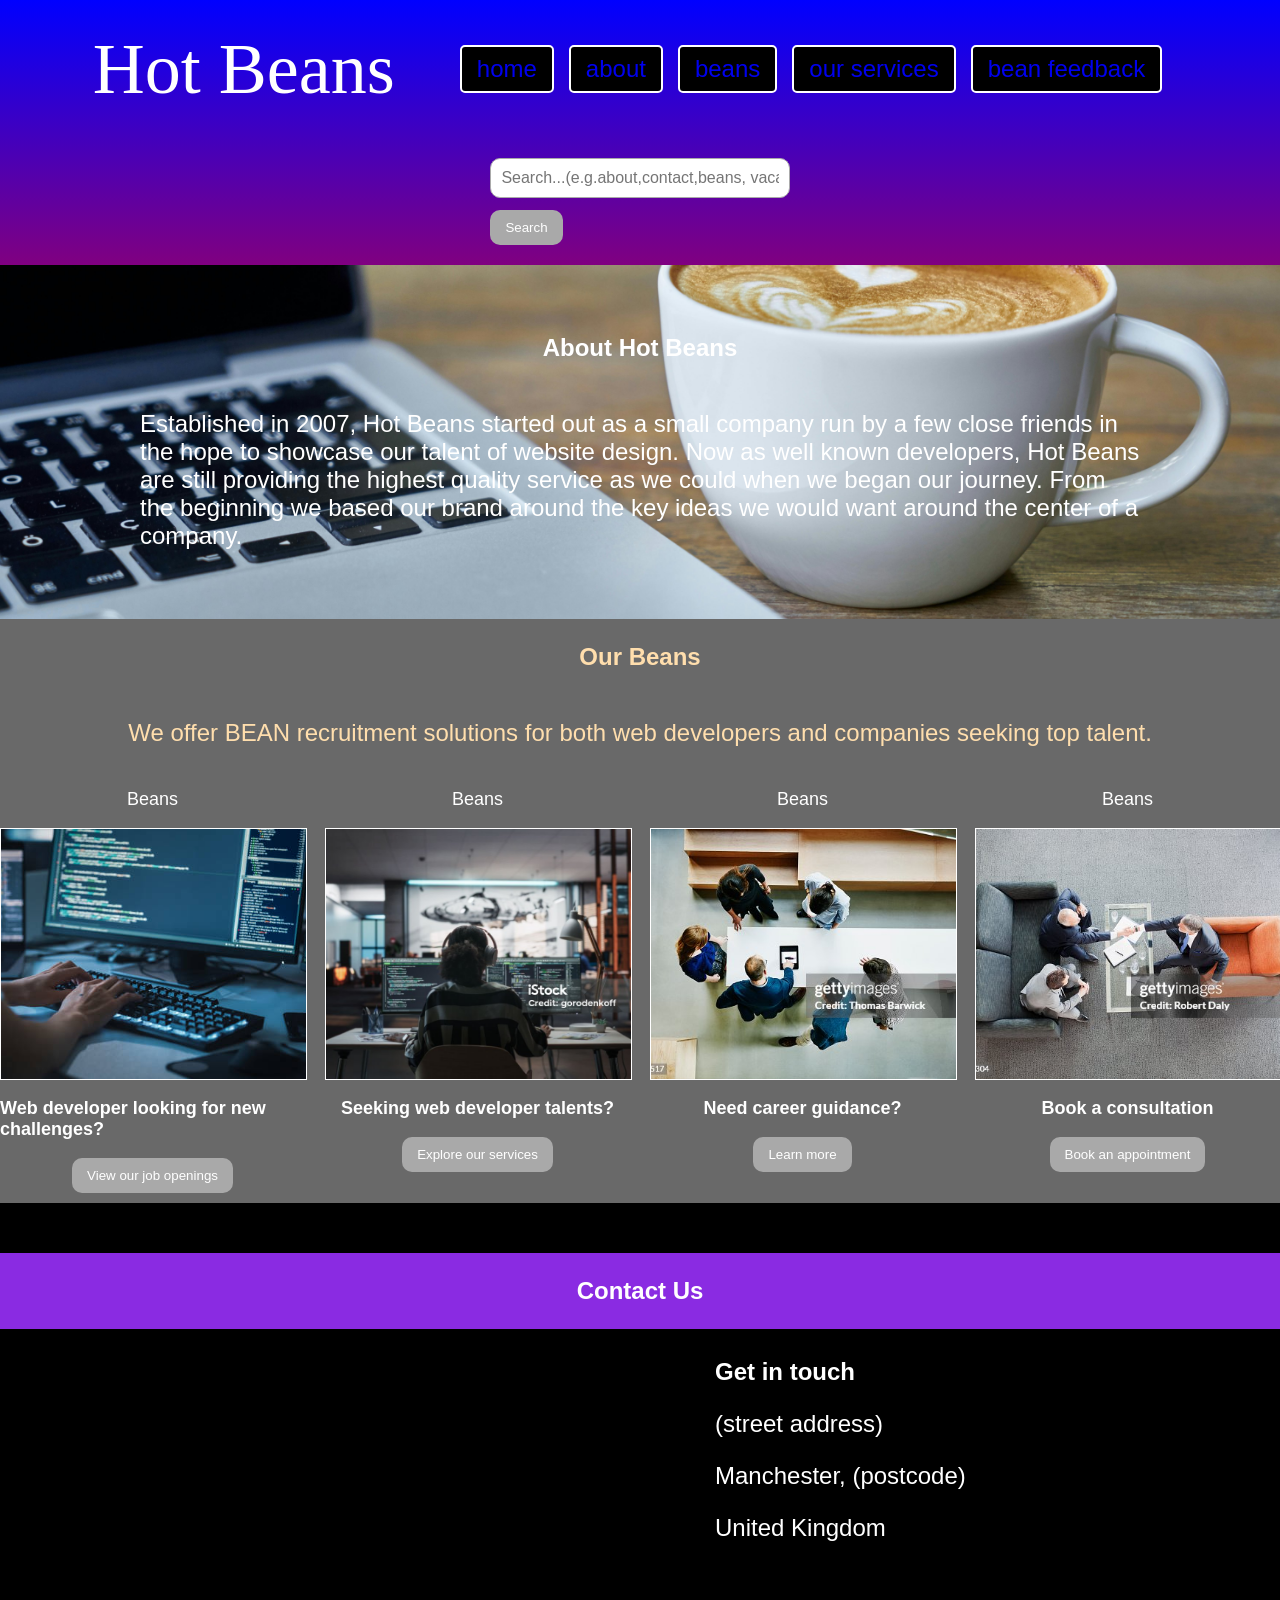
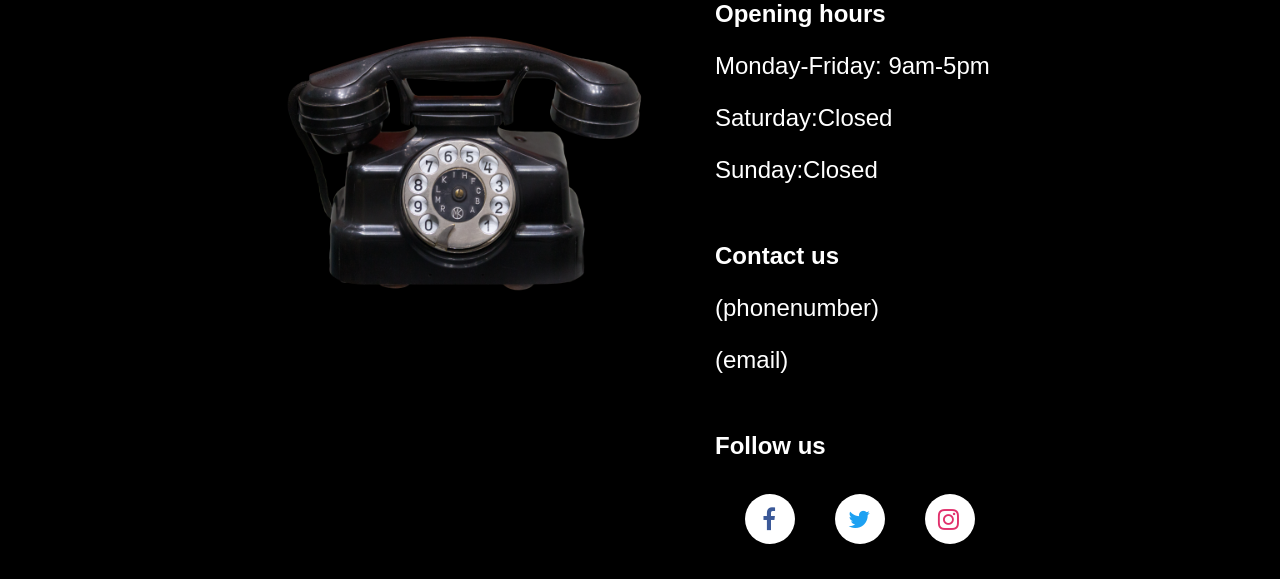
<file: index.html>
﻿<!DOCTYPE html>

<html lang="en" xmlns="http://www.w3.org/1999/xhtml">
<head>
    <meta charset="utf-8" />
    <title>Hot Beans Homepage</title>
    <link rel="stylesheet" href="StyleSheet1.css" />
    <meta name="viewport" content="width=device-width, initial-scale=1.0" />
    <script src="Script1.js"></script>
    <link rel="stylesheet" href="https://cdnjs.cloudflare.com/ajax/libs/font-awesome/4.7.0/css/font-awesome.min.css" />
</head>
<body>
    <div class="logo-box">
        <div class="top-section">
            <div class="logo"><a>Hot Beans</a></div>

            <div class="navigation-bar">
                <div class="navigation">
                    <ul class="navtext"><li><a href="index.html">home</a></li></ul>
                    <ul class="navtext"><li><a href="HTMLPage2.html">about</a></li></ul>
                    <ul class="navtext"><li><a href="HTMLPage3.html">beans</a></li></ul>
                    <ul class="navtext"><li><a href="HTMLPage4.html">our services</a></li></ul>
                    <ul class="navtext"><li><a href="HTMLPage5.html">bean feedback</a></li></ul>
                </div>
            </div>
        </div>

        <div class="search-container">
            <form onsubmit="return handleSearch(event)">
                <input type="text" id="searchinput" placeholder="Search...(e.g.about,contact,beans, vacancies)" required>
                <button type="submit">Search</button>
            </form>
        </div>
    </div>
    <div class="intro-box">

        <div class="intro">
            <div><p><b>About Hot Beans</b></p></div>
            <div>
                <p>Established in 2007, Hot Beans started out as a small company run by a few close friends in the hope to showcase our talent of website design. Now as well known developers, Hot Beans are still providing the highest quality service as we could when we began our journey. From the beginning we based our brand around the key ideas we would want around the center of a company.</p>
            </div>
        </div>
    </div>

    <div class="page-content-intro">
        <div><p><b>Our Beans</b></div>
        <div><p>We offer BEAN recruitment solutions for both web developers and companies seeking top talent.</p></div>
    </div>

    <div class="page-content">
        <div class="content-box">
            <p>Beans</p>
            <div class="content-image"><img src="webdev.jpg" class="responsive-img" alt="beans" width="400" height="300" /></div>
            <p><b>Web developer looking for new challenges?</b></p>
            <button type="button" onclick="GoToVacancies()">View our job openings</button>
        </div>
        <div class="content-box">
            <p>Beans</p>
            <div class="content-image"><img src="webdevtalent.jpg" class="responsive-img" alt="beans" width="400" height="300" /></div>
            <p><b>Seeking web developer talents?</b></p>
            <button type="button" onclick="GoToServices()">Explore our services</button>
        </div>
        <div class="content-box">
            <p>Beans</p>
            <div class="content-image"><img src="careerguide.jpg" class="responsive-img" alt="beans" width="400" height="300" /></div>
            <p><b>Need career guidance?</b></p>
            <button type="button" onclick="GoToFeedback()">Learn more</button>
        </div>
        <div class="content-box">
            <p>Beans</p>
            <div class="content-image"><img src="bookapp.jpg" class="responsive-img" alt="beans" width="400" height="300" /></div>
            <p><b>Book a consultation</b></p>
            <button type="button" onclick="openForm()">Book an appointment</button>
        </div>
    </div>

    <div class="form-popup" id="ApplyForm">
        <form id="Applyform" onsubmit="return submitApplication()" action="/action_page.php" class="form-container">
            <h1>Appointment</h1>

            <fieldset>
                <legend>Personal Information</legend>
                <div class="form-group">
                    <label for="full-name">Full Name</label>
                    <input type="text" id="full-name" name="full_name" required>
                </div>
                <div class="form-group">
                    <label for="email">Email Address</label>
                    <input type="email" id="email" name="email" required>
                </div>
                <div class="form-group">
                    <label for="phone">Phone</label>
                    <input type="tel" id="phone" name="phone" required>
                </div>
            </fieldset>

            <fieldset>
                <legend>Book</legend>
                <div class="form-group">
                    <label for="cover-letter">What is the purpose of this appointment?</label>
                    <textarea id="cover-letter" name="cover_letter"></textarea>
                </div>
                <div class="form-group">
                    <label for="resume-upload">Choose Date/Time</label>
                    <div class="file-upload-group">
                    <input type="datetime-local" id="dateTimePicker" name="datetime" required />
                    </div>
                </div>
            </fieldset>

            <div class="form-buttons">
                <button type="submit" class="submit-btn">Submit Application</button>
                <button type="button" onclick="closeForm()">Close Form</button>
            </div>
        </form>
    </div>

    <div class="contact-intro"><p><b>Contact Us</b></p></div>

    <div class="contact-content">
        <div class="contact-box">
            <div class="contact-image"><img src="vintage-phone.png" alt="phone" width="400" height="300" /></div>
            <div class="contact-text-box">
                <div class="contact-text">
                    <p><b>Get in touch</b></p>
                    <p>(street address)</p>
                    <p>Manchester, (postcode)</p>
                    <p>United Kingdom</p>
                </div>
                <div class="contact-text">
                    <p><b>Opening hours</b></p>
                    <p>Monday-Friday: 9am-5pm</p>
                    <p>Saturday:Closed</p>
                    <p>Sunday:Closed</p>
                </div>
                <div class="contact-text">
                    <p><b>Contact us</b></p>
                    <p>(phonenumber)</p>
                    <p>(email)</p>
                </div>
                <div class="contact-text">
                    <p><b>Follow us</b></p>
                    <div class="social-media-icons">
                        <a href="#" class="icon facebook"><i class="fa fa-facebook"></i></a>
                        <a href="#" class="icon twitter"><i class="fa fa-twitter"></i></a>
                        <a href="#" class="icon instagram"><i class="fa fa-instagram"></i></a>
                    </div>
                </div>
            </div>
        </div>
    </div>
</body>
</html>
</file>
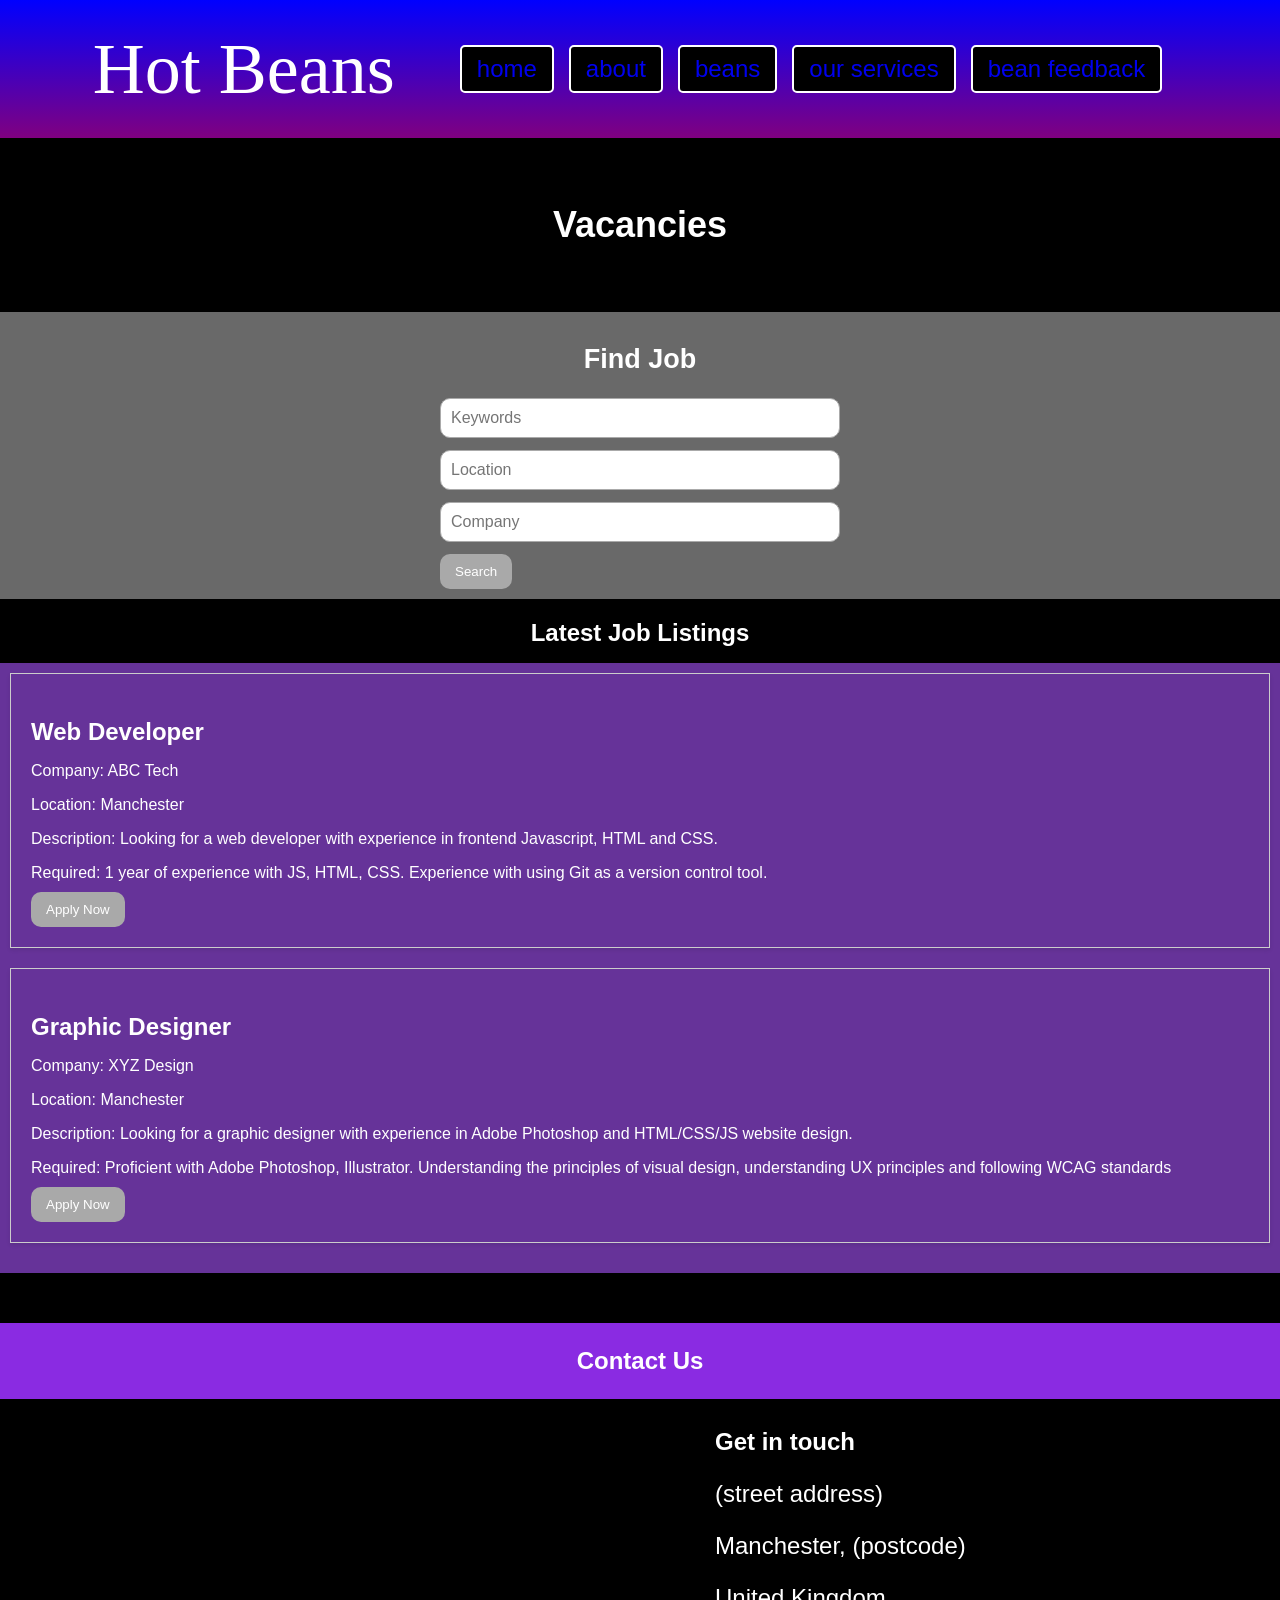
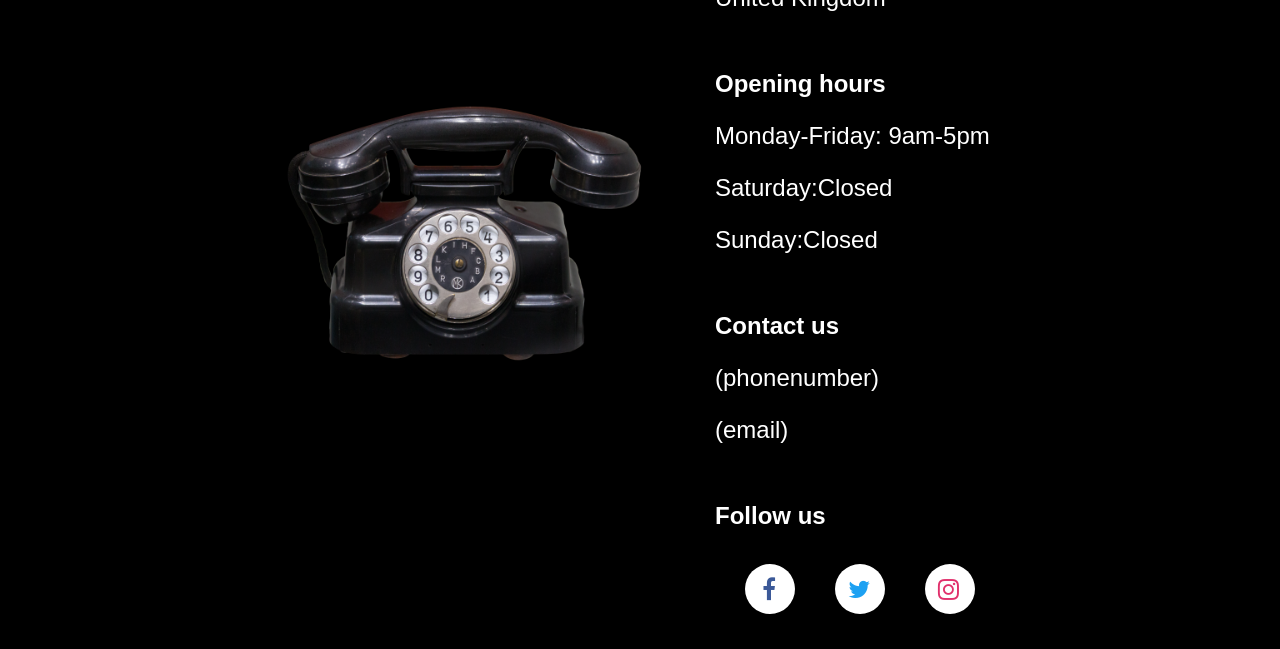
<file: HotBeansVacancies.html>
﻿<!DOCTYPE html>

<html lang="en" xmlns="http://www.w3.org/1999/xhtml">
<head>
    <meta charset="utf-8" />
    <title>Hot Beans Vacancies</title>
    <link rel="stylesheet" href="StyleSheet1.css" />
    <meta name="viewport" content="width=device-width, initial-scale=1.0" />
    <script src="Vacancies.js"></script>
    <link rel="stylesheet" href="https://cdnjs.cloudflare.com/ajax/libs/font-awesome/4.7.0/css/font-awesome.min.css" />
</head>
<body>
    <div class="logo-box">
        <div class="top-section">
            <div class="logo"><a>Hot Beans</a></div>

            <div class="navigation-bar">
                <div class="navigation">
                    <ul class="navtext"><li><a href="index.html">home</a></li></ul>
                    <ul class="navtext"><li><a href="HTMLPage2.html">about</a></li></ul>
                    <ul class="navtext"><li><a href="HTMLPage3.html">beans</a></li></ul>
                    <ul class="navtext"><li><a href="HTMLPage4.html">our services</a></li></ul>
                    <ul class="navtext"><li><a href="HTMLPage5.html">bean feedback</a></li></ul>
                </div>
            </div>
        </div>
    </div>

    <div class="about-section">
        <div class="about-intro"><p><b>Vacancies</b></p></div>
    </div>

    <div class="job-search">
        <section class="search">
            <h2>Find Job</h2>
            <form action="#" method="get">
                <input type="text" name="keywords"
                       placeholder="Keywords" required>
                <input type="text" name="location"
                       placeholder="Location" required>
                <input type="text" name="company"
                       placeholder="Company">
                <button type="submit">
                    Search
                </button>
            </form>
        </section>
    </div>

    <section class="job-listings">
        <h2>Latest Job Listings</h2>
        <ul class="job-results">
            <li class="job-results">
                <h3>Web Developer</h3>
                <p>Company: ABC Tech</p>
                <p>Location: Manchester</p>
                <p>Description: Looking for a web developer with experience in frontend Javascript, HTML and CSS.</p>
                <p>Required: 1 year of experience with JS, HTML, CSS. Experience with using Git as a version control tool.</p>
                <button type="button" onclick="openForm()">Apply Now</button>
            </li>
            <li>
                <h3>Graphic Designer</h3>
                <p>Company: XYZ Design</p>
                <p>Location: Manchester </p>
                <p>Description: Looking for a graphic designer with experience in Adobe Photoshop and HTML/CSS/JS website design.</p>
                <p>Required: Proficient with Adobe Photoshop, Illustrator. Understanding the principles of visual design, understanding UX principles and following WCAG standards</p>
                <button type="button" onclick="openForm()">Apply Now</button>
            </li>
        </ul>
    </section>

    <div class="form-popup" id="ApplyForm">
        <form id="Applyform" onsubmit="return submitApplication()" action="/action_page.php" class="form-container">
            <h1>Apply</h1>

            <fieldset>
                <legend>Personal Information</legend>
                <div class="form-group">
                    <label for="full-name">Full Name</label>
                    <input type="text" id="full-name" name="full_name" required>
                </div>
                <div class="form-group">
                    <label for="email">Email Address</label>
                    <input type="email" id="email" name="email" required>
                </div>
                <div class="form-group">
                    <label for="phone">Phone</label>
                    <input type="tel" id="phone" name="phone" required>
                </div>
            </fieldset>

            <fieldset>
                <legend>Application</legend>
                <div class="form-group">
                    <label for="cover-letter">Cover Letter</label>
                    <textarea id="cover-letter" name="cover_letter" placeholder="Why are you a great fit for this role?"></textarea>
                </div>
                <div class="form-group">
                    <label for="resume-upload">Upload Resume/CV</label>
                    <div class="file-upload-group">
                        <!--file input hidden-->
                        <input type="file" id="resume-upload" name="resume" accept=".pdf,.doc,.docx" required>
                        <!--label act as button-->
                        <label for="resume-upload" class="file-upload-label">Choose File</label>
                        <!-- display file name, if no file say no file chosen -->
                        <span class="file-name" id="file-name-display">No file chosen</span>
                    </div>
                </div>
            </fieldset>

            <div class="form-buttons">
                <button type="submit" class="submit-btn">Submit Application</button>
                <button type="button" onclick="closeForm()">Close Form</button>
            </div>
        </form>
    </div>

    <div class="contact-intro"><p><b>Contact Us</b></p></div>

    <div class="contact-content">
        <div class="contact-box">
            <div class="contact-image"><img src="vintage-phone.png" alt="phone" width="400" height="300" /></div>
            <div class="contact-text-box">
                <div class="contact-text">
                    <p><b>Get in touch</b></p>
                    <p>(street address)</p>
                    <p>Manchester, (postcode)</p>
                    <p>United Kingdom</p>
                </div>
                <div class="contact-text">
                    <p><b>Opening hours</b></p>
                    <p>Monday-Friday: 9am-5pm</p>
                    <p>Saturday:Closed</p>
                    <p>Sunday:Closed</p>
                </div>
                <div class="contact-text">
                    <p><b>Contact us</b></p>
                    <p>(phonenumber)</p>
                    <p>(email)</p>
                </div>
                <div class="contact-text">
                    <p><b>Follow us</b></p>
                    <div class="social-media-icons">
                        <a href="#" class="icon facebook"><i class="fa fa-facebook"></i></a>
                        <a href="#" class="icon twitter"><i class="fa fa-twitter"></i></a>
                        <a href="#" class="icon instagram"><i class="fa fa-instagram"></i></a>
                    </div>
                </div>
            </div>
        </div>
    </div>
</body>
</html>
</file>
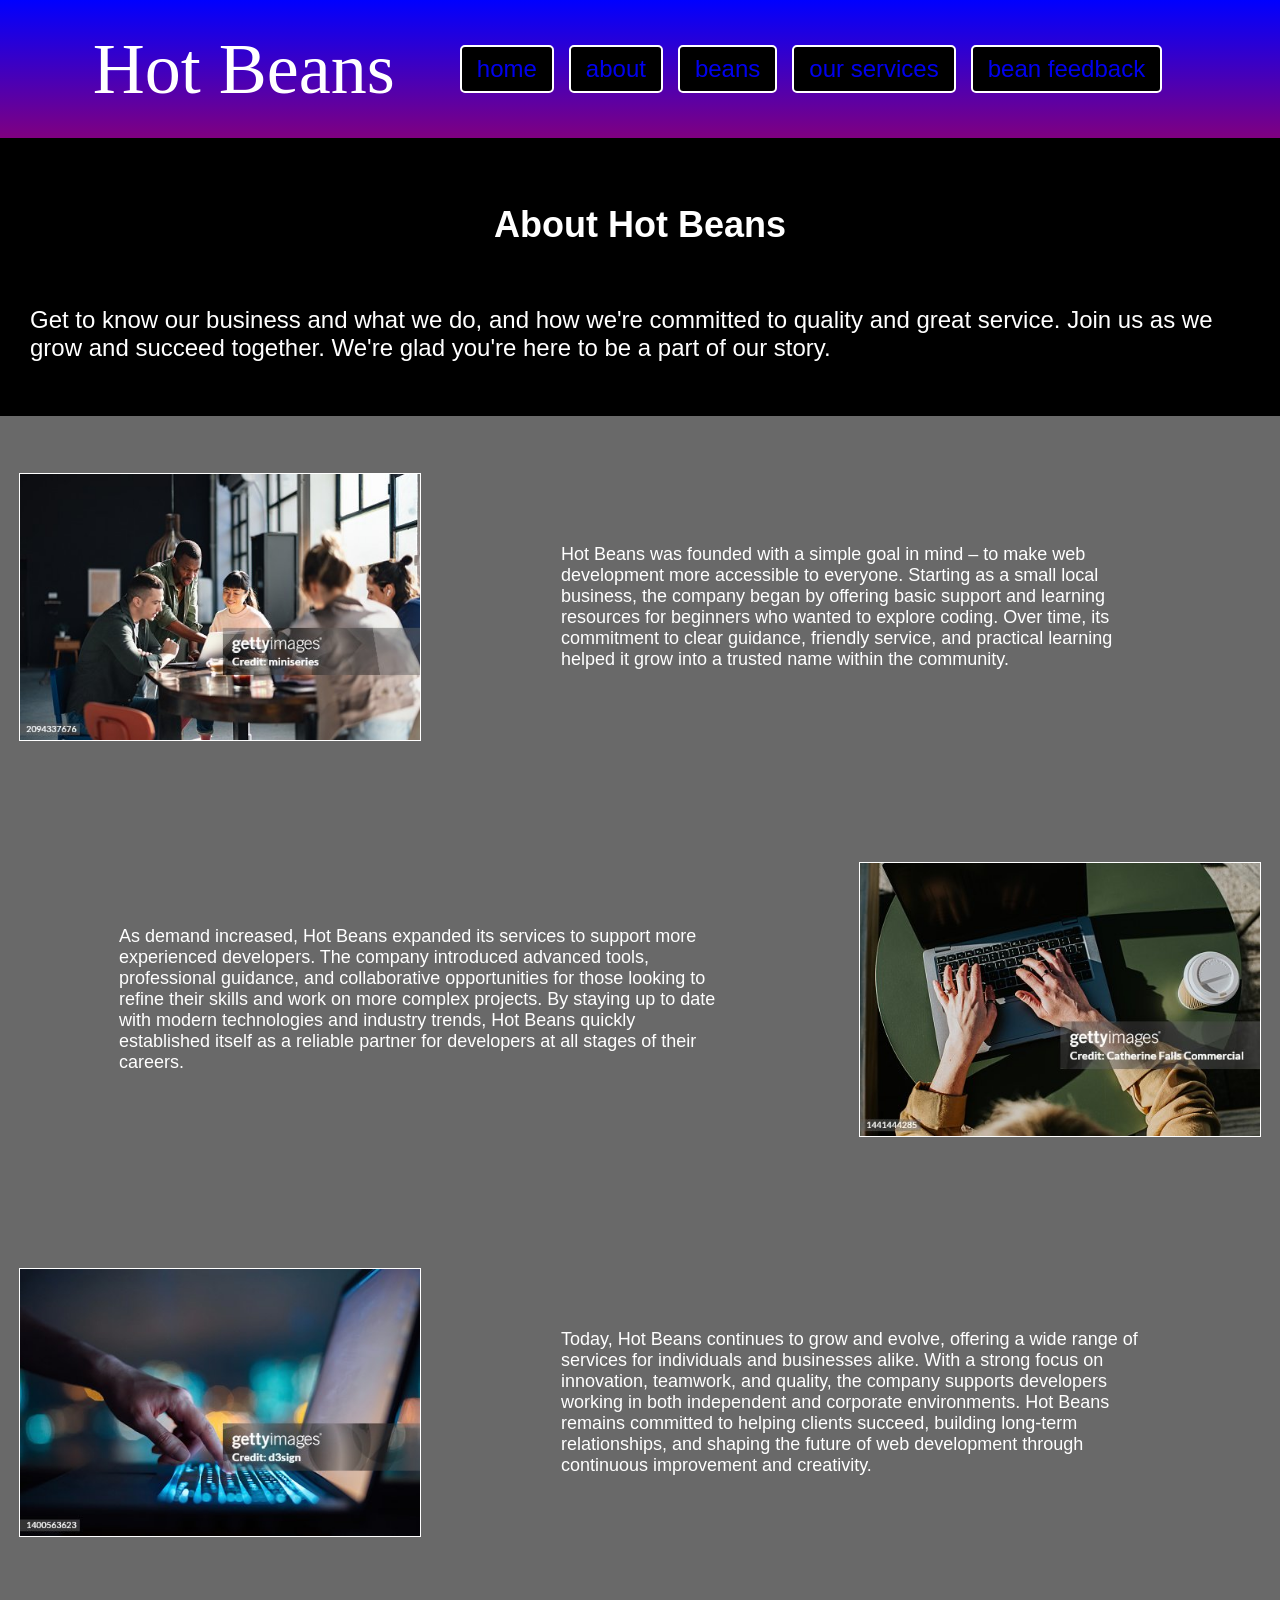
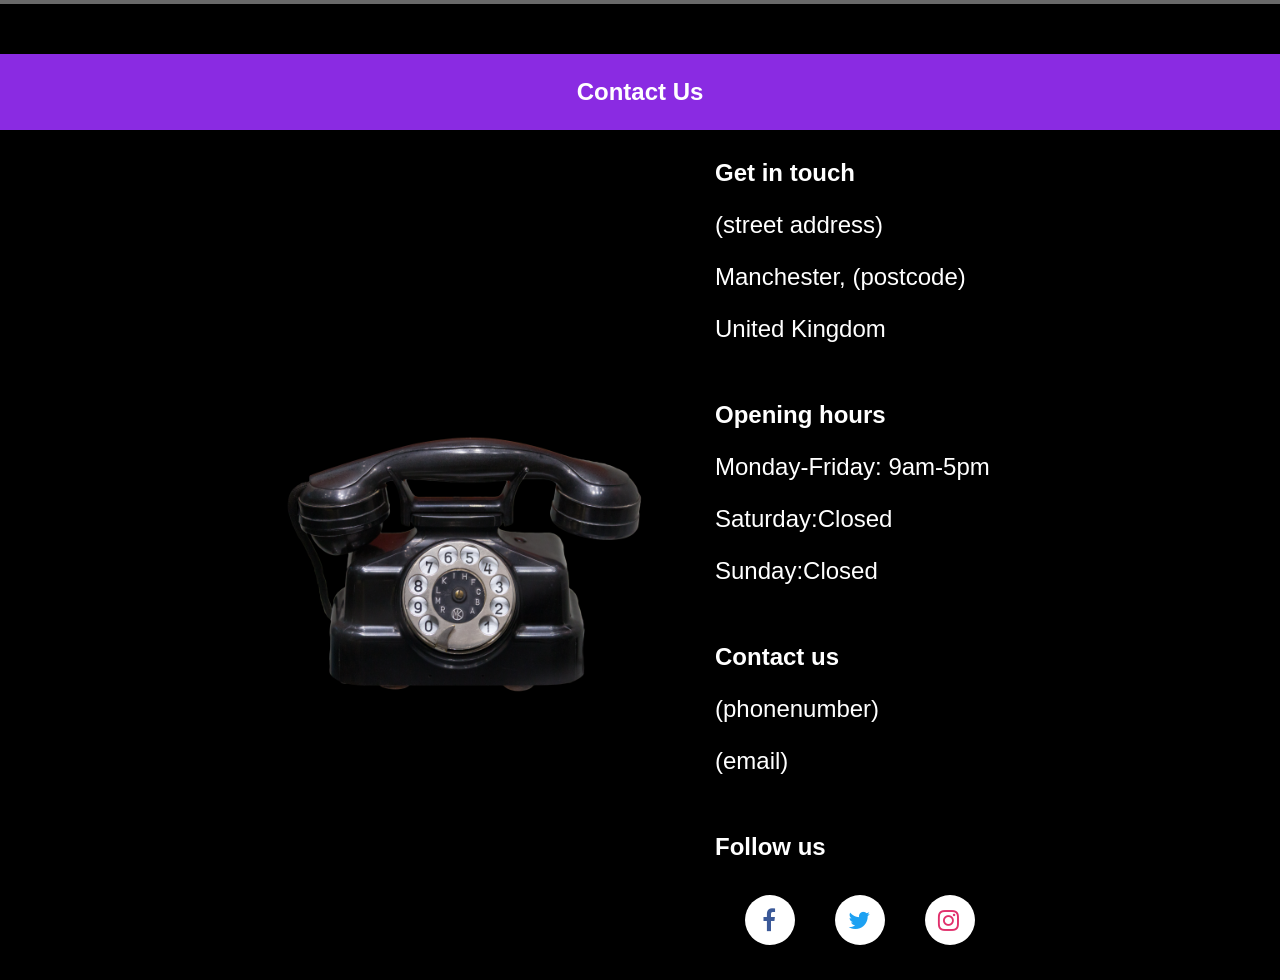
<file: HTMLPage2.html>
﻿<!DOCTYPE html>

<html lang="en" xmlns="http://www.w3.org/1999/xhtml">
<head>
    <meta charset="utf-8" />
    <title>Hot Beans About</title>
    <link rel="stylesheet" href="StyleSheet1.css" />
    <meta name="viewport" content="width=device-width, initial-scale=1.0" />
    <script src="Script2.js"></script>
    <link rel="stylesheet" href="https://cdnjs.cloudflare.com/ajax/libs/font-awesome/4.7.0/css/font-awesome.min.css" />
</head>
<body>
    <div class="logo-box">
        <div class="top-section">
            <div class="logo"><a>Hot Beans</a></div>

            <div class="navigation-bar">
                <div class="navigation">
                    <ul class="navtext"><li><a href="index.html">home</a></li></ul>
                    <ul class="navtext"><li><a href="HTMLPage2.html">about</a></li></ul>
                    <ul class="navtext"><li><a href="HTMLPage3.html">beans</a></li></ul>
                    <ul class="navtext"><li><a href="HTMLPage4.html">our services</a></li></ul>
                    <ul class="navtext"><li><a href="HTMLPage5.html">bean feedback</a></li></ul>
                </div>
            </div>
        </div>
    </div>

    <div class="about-section">
        <div class="about-intro"><p><b>About Hot Beans</b></p></div>
        <div><p>Get to know our business and what we do, and how we're committed to quality and great service. Join us as we grow and succeed together. We're glad you're here to be a part of our story.</p></div>
    </div>
    <div class="about-box">
        <div class="about-content">
            <div class="about-image"><img src="aboutimg1.jpg" alt="beans" width="400" height="300" /></div>
            <div class="about-text">
                <p>
                    Hot Beans was founded with a simple goal in mind – to make web development more accessible to everyone.
                    Starting as a small local business, the company began by offering basic support and learning resources for beginners who wanted to explore coding.
                    Over time, its commitment to clear guidance, friendly service, and practical learning helped it grow into a trusted name within the community.
                </p>
            </div>
        </div>

        <div class="about-content">
            <div class="about-text">
                <p>
                    As demand increased, Hot Beans expanded its services to support more experienced developers.
                    The company introduced advanced tools, professional guidance, and collaborative opportunities for those looking to refine their skills and work on more complex projects.
                    By staying up to date with modern technologies and industry trends, Hot Beans quickly established itself as a reliable partner for developers at all stages of their careers.
                </p>
            </div>
            <div class="about-image"><img src="aboutimg2.jpg" alt="beans" width="400" height="300" /></div>
        </div>

        <div class="about-content">
            <div class="about-image"><img src="aboutimg3.jpg" alt="beans" width="400" height="300" /></div>
            <div class="about-text">
                <p>
                    Today, Hot Beans continues to grow and evolve, offering a wide range of services for individuals and businesses alike.
                    With a strong focus on innovation, teamwork, and quality, the company supports developers working in both independent and corporate environments.
                    Hot Beans remains committed to helping clients succeed, building long-term relationships, and shaping the future of web development through continuous improvement and creativity.
                </p>
            </div>
        </div>
    </div>
    
    <div class="contact-intro"><p><b>Contact Us</b></p></div>

    <div class="contact-content">
        <div class="contact-box">
            <div class="contact-image"><img src="vintage-phone.png" alt="phone" width="400" height="300" /></div>
            <div class="contact-text-box">
                <div class="contact-text">
                    <p><b>Get in touch</b></p>
                    <p>(street address)</p>
                    <p>Manchester, (postcode)</p>
                    <p>United Kingdom</p>
                </div>
                <div class="contact-text">
                    <p><b>Opening hours</b></p>
                    <p>Monday-Friday: 9am-5pm</p>
                    <p>Saturday:Closed</p>
                    <p>Sunday:Closed</p>
                </div>
                <div class="contact-text">
                    <p><b>Contact us</b></p>
                    <p>(phonenumber)</p>
                    <p>(email)</p>
                </div>
                <div class="contact-text">
                    <p><b>Follow us</b></p>
                    <div class="social-media-icons">
                        <a href="#" class="icon facebook"><i class="fa fa-facebook"></i></a>
                        <a href="#" class="icon twitter"><i class="fa fa-twitter"></i></a>
                        <a href="#" class="icon instagram"><i class="fa fa-instagram"></i></a>
                    </div>
                </div>
            </div>
        </div>
    </div>
</body>
</html>
</file>
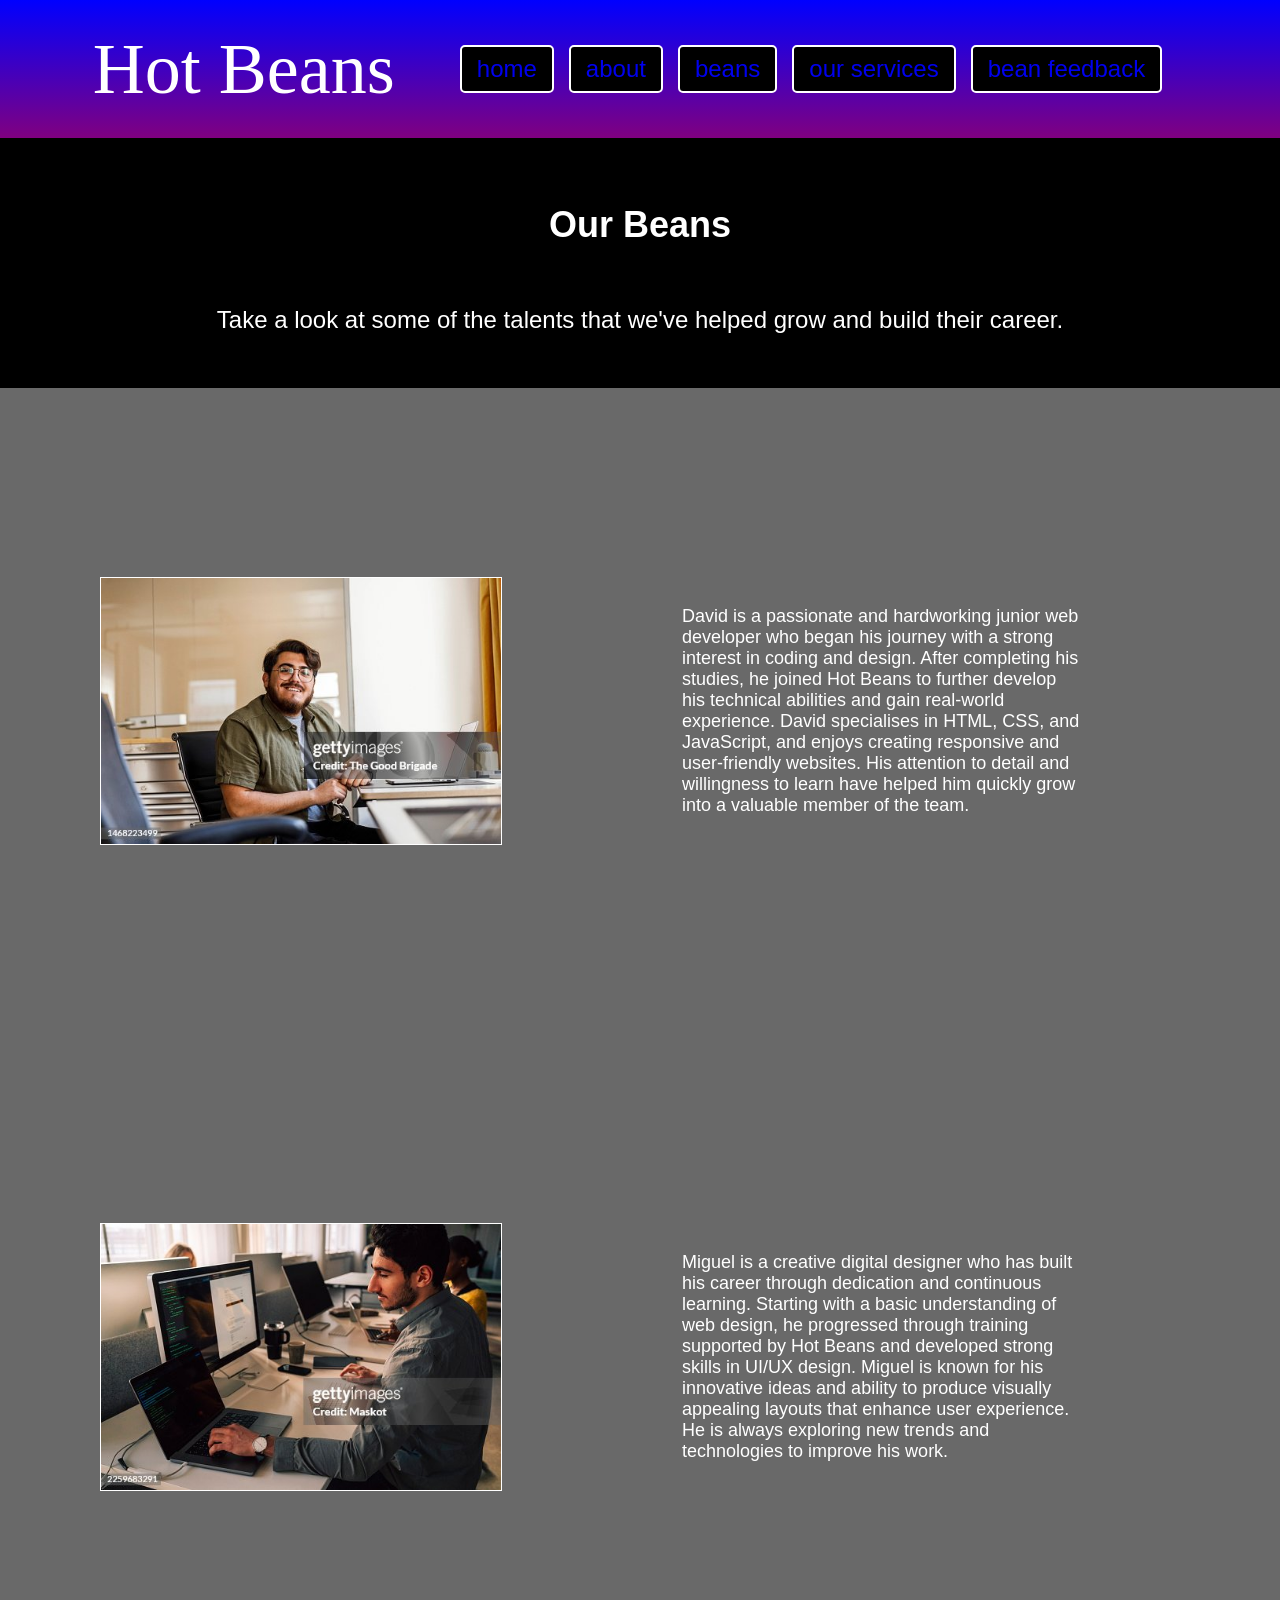
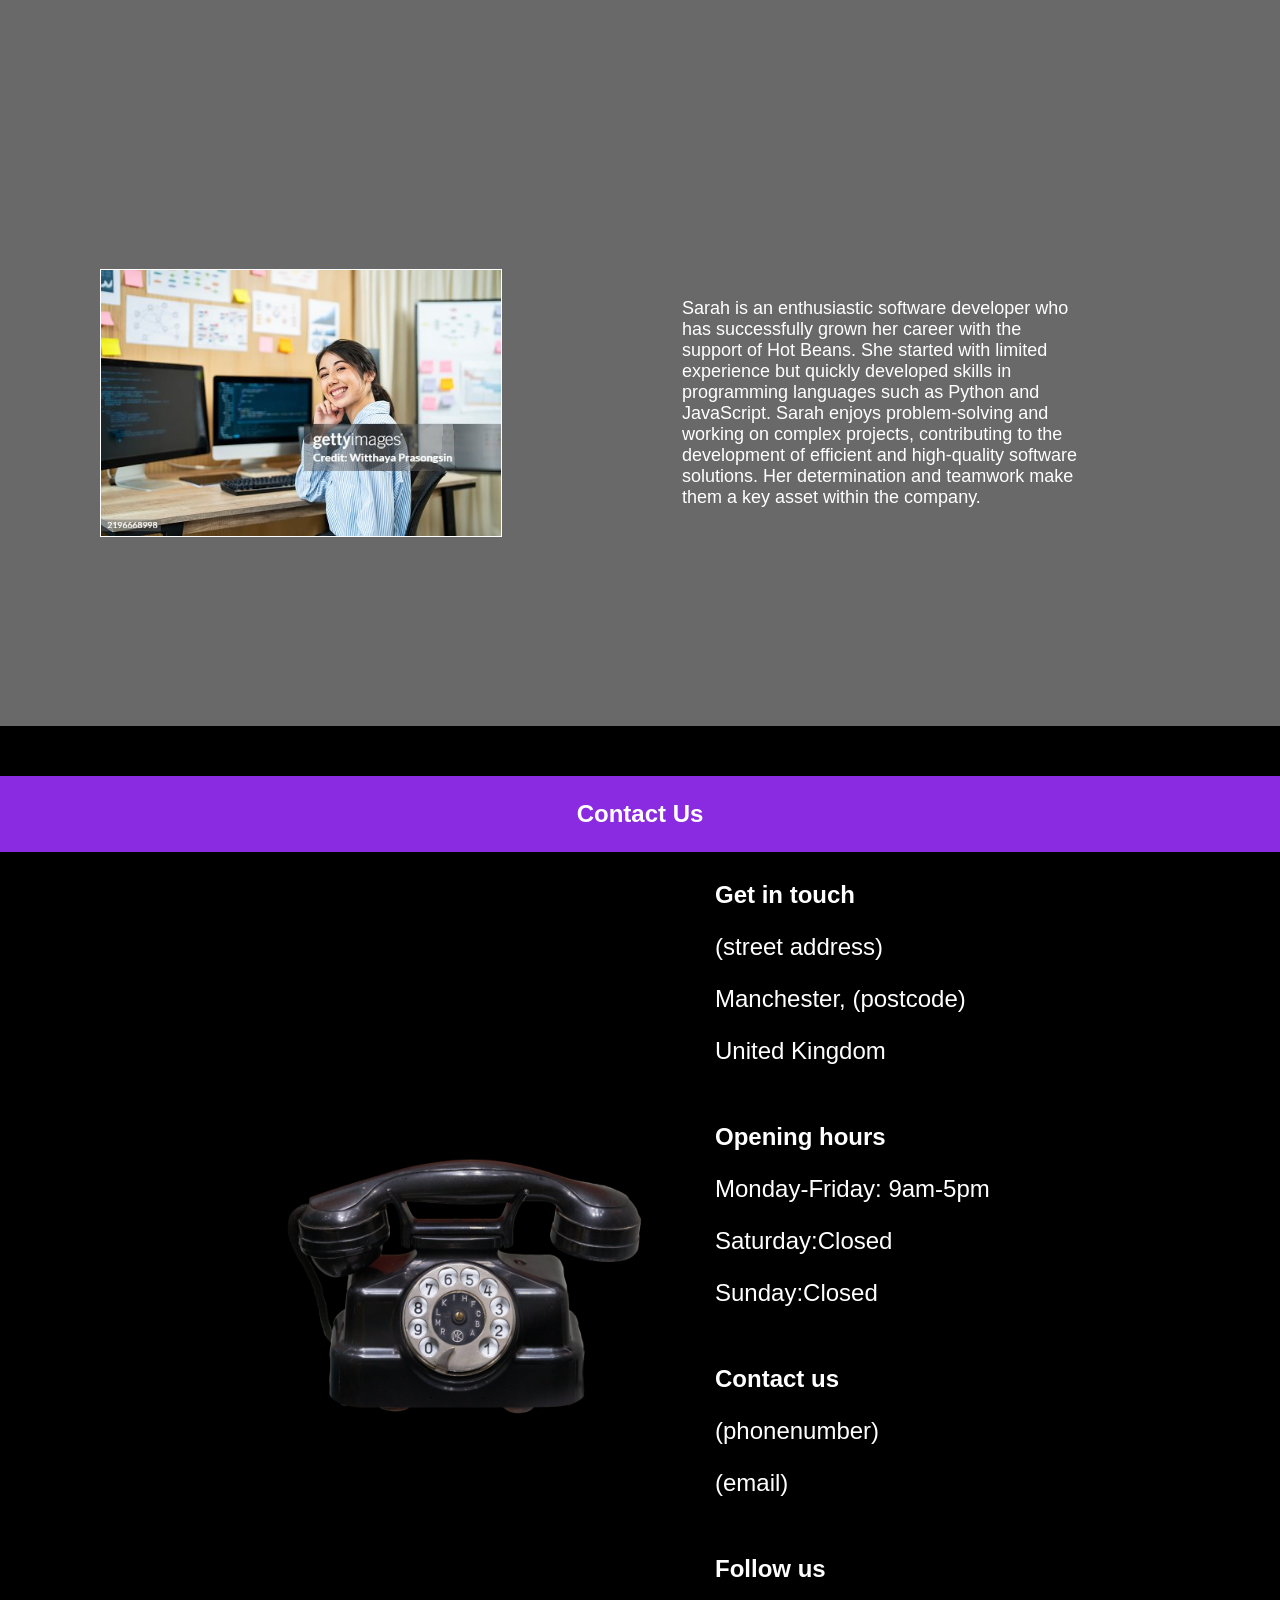
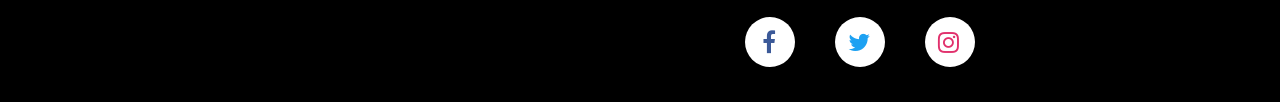
<file: HTMLPage3.html>
﻿<!DOCTYPE html>

<html lang="en" xmlns="http://www.w3.org/1999/xhtml">
<head>
    <meta charset="utf-8" />
    <title>Hot Beans Beans</title>
    <link rel="stylesheet" href="StyleSheet1.css" />
    <meta name="viewport" content="width=device-width, initial-scale=1.0" />
    <script src="Script3.js"></script>
    <link rel="stylesheet" href="https://cdnjs.cloudflare.com/ajax/libs/font-awesome/4.7.0/css/font-awesome.min.css" />
</head>
<body>
    <div class="logo-box">
        <div class="top-section">
            <div class="logo"><a>Hot Beans</a></div>

            <div class="navigation-bar">
                <div class="navigation">
                    <ul class="navtext"><li><a href="index.html">home</a></li></ul>
                    <ul class="navtext"><li><a href="HTMLPage2.html">about</a></li></ul>
                    <ul class="navtext"><li><a href="HTMLPage3.html">beans</a></li></ul>
                    <ul class="navtext"><li><a href="HTMLPage4.html">our services</a></li></ul>
                    <ul class="navtext"><li><a href="HTMLPage5.html">bean feedback</a></li></ul>
                </div>
            </div>
        </div>
    </div>

    <div class="about-section">
        <div class="about-intro"><p><b>Our Beans</b></p></div>
        <div><p>Take a look at some of the talents that we've helped grow and build their career.</p></div>
    </div>

    <div class="bean-box">
        <div class="beans-section">
            <div class="bean-image"><img src="davidwebdev.jpg" alt="beans" width="400" height="300" /></div>
            <div class="bean-text">
                <p>
                   David is a passionate and hardworking junior web developer who began his journey with a strong interest in coding and design.
After completing his studies, he joined Hot Beans to further develop his technical abilities and gain real-world experience.
David specialises in HTML, CSS, and JavaScript, and enjoys creating responsive and user-friendly websites.
His attention to detail and willingness to learn have helped him quickly grow into a valuable member of the team.
                </p>
            </div>
        </div>

        <div class="beans-section">
            <div class="bean-image"><img src="migueldigitaldesigner.jpg" alt="beans" width="400" height="300" /></div>
            <div class="bean-text">
                <p>
                  Miguel is a creative digital designer who has built his career through dedication and continuous learning.
Starting with a basic understanding of web design, he progressed through training supported by Hot Beans and developed strong skills in UI/UX design.
Miguel is known for his innovative ideas and ability to produce visually appealing layouts that enhance user experience.
He is always exploring new trends and technologies to improve his work.
                </p>
            </div>
        </div>

        <div class="beans-section">
            <div class="bean-image"><img src="sarahsoftdev.jpg" alt="beans" width="400" height="300" /></div>
            <div class="bean-text">
                <p>
                    Sarah is an enthusiastic software developer who has successfully grown her career with the support of Hot Beans.
She started with limited experience but quickly developed skills in programming languages such as Python and JavaScript.
Sarah enjoys problem-solving and working on complex projects, contributing to the development of efficient and high-quality software solutions.
Her determination and teamwork make them a key asset within the company.
                </p>
            </div>
        </div>
    </div>
    
    <div class="contact-intro"><p><b>Contact Us</b></p></div>

    <div class="contact-content">
        <div class="contact-box">
            <div class="contact-image"><img src="vintage-phone.png" alt="phone" width="400" height="300" /></div>
            <div class="contact-text-box">
                <div class="contact-text">
                    <p><b>Get in touch</b></p>
                    <p>(street address)</p>
                    <p>Manchester, (postcode)</p>
                    <p>United Kingdom</p>
                </div>
                <div class="contact-text">
                    <p><b>Opening hours</b></p>
                    <p>Monday-Friday: 9am-5pm</p>
                    <p>Saturday:Closed</p>
                    <p>Sunday:Closed</p>
                </div>
                <div class="contact-text">
                    <p><b>Contact us</b></p>
                    <p>(phonenumber)</p>
                    <p>(email)</p>
                </div>
                <div class="contact-text">
                    <p><b>Follow us</b></p>
                    <div class="social-media-icons">
                        <a href="#" class="icon facebook"><i class="fa fa-facebook"></i></a>
                        <a href="#" class="icon twitter"><i class="fa fa-twitter"></i></a>
                        <a href="#" class="icon instagram"><i class="fa fa-instagram"></i></a>
                    </div>
                </div>
            </div>
        </div>
    </div>

</body>
</html>
</file>
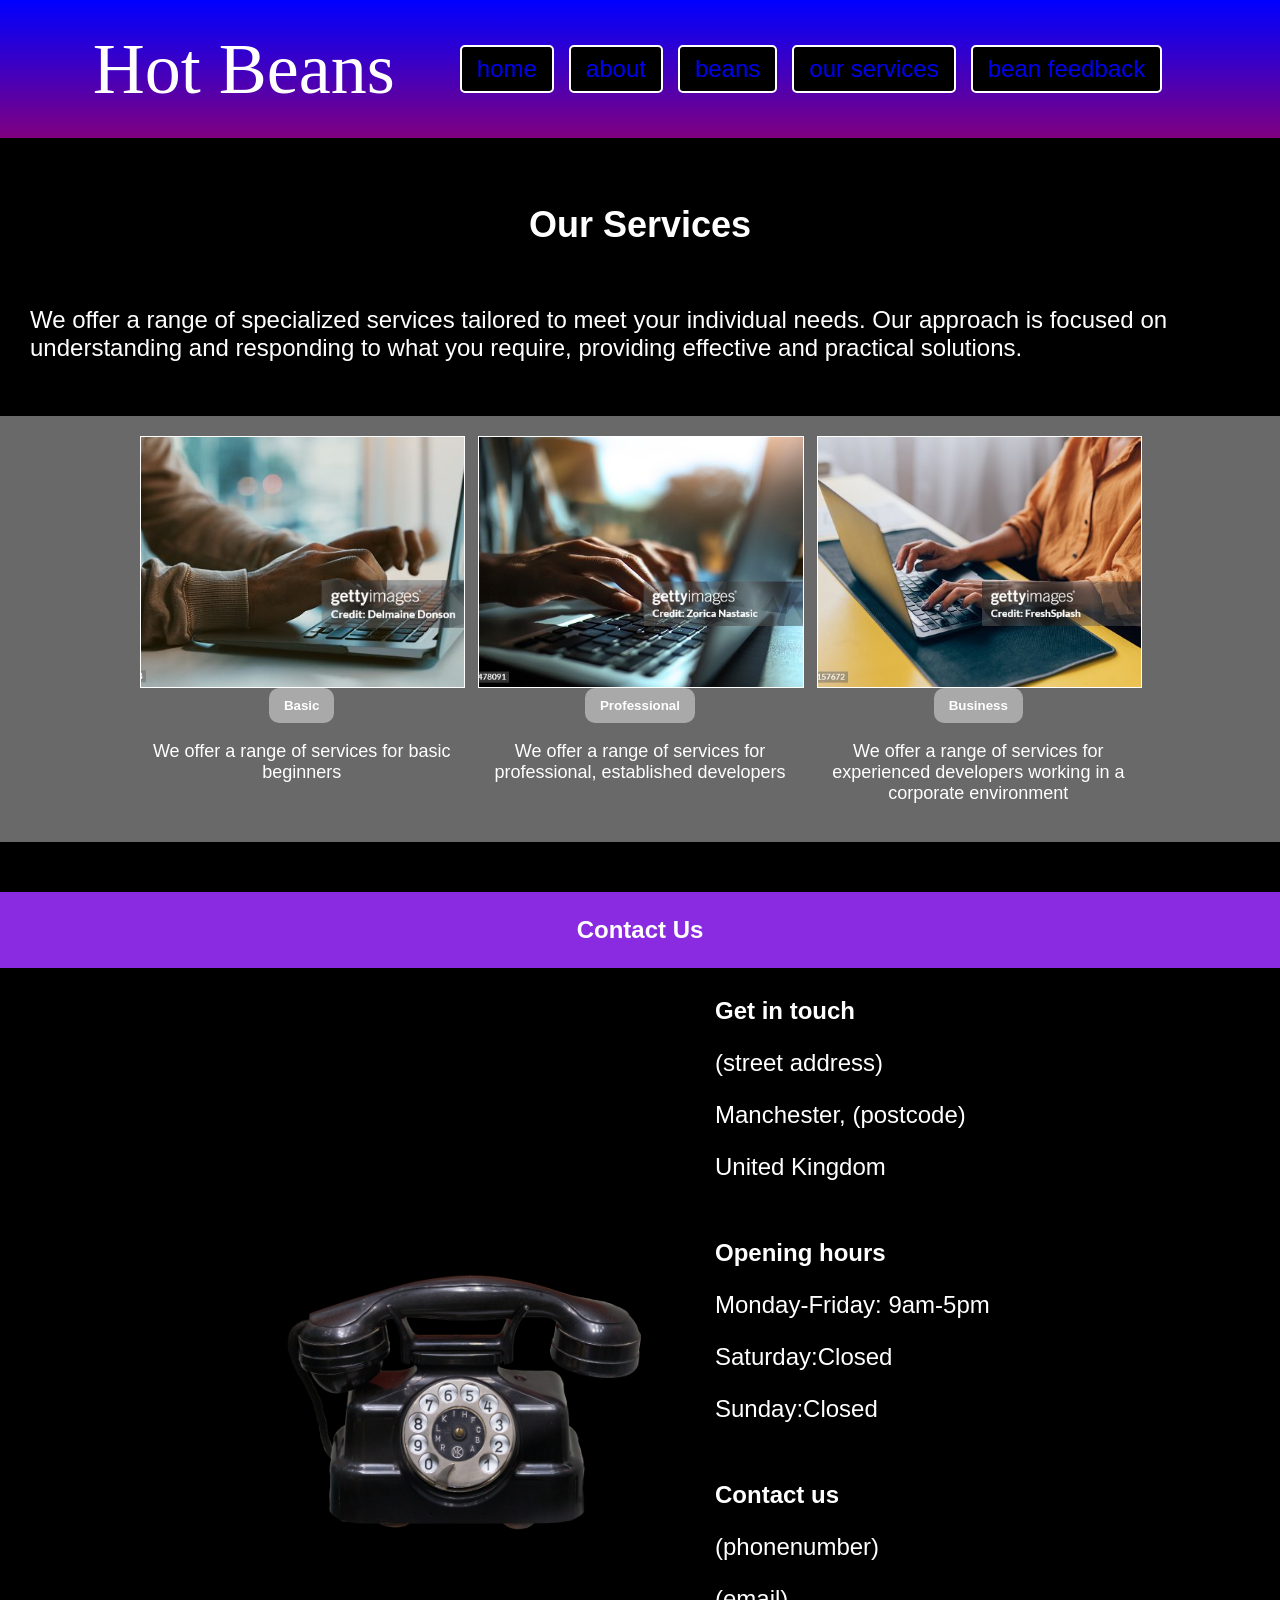
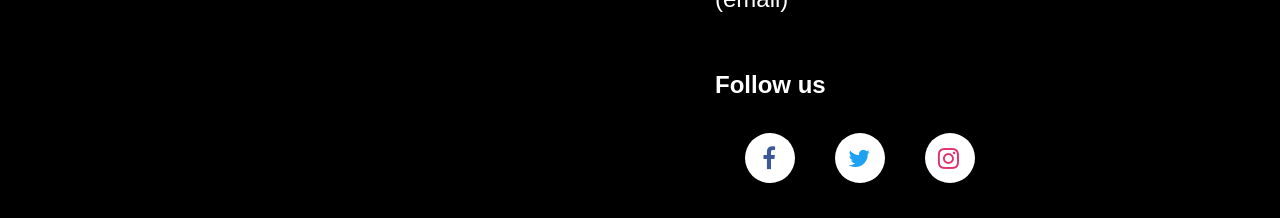
<file: HTMLPage4.html>
﻿<!DOCTYPE html>

<html lang="en" xmlns="http://www.w3.org/1999/xhtml">
<head>
    <meta charset="utf-8" />
    <title>Hot Beans Services</title>
    <link rel="stylesheet" href="StyleSheet1.css" />
    <meta name="viewport" content="width=device-width, initial-scale=1.0" />
    <script src="Script4.js"></script>
    <link rel="stylesheet" href="https://cdnjs.cloudflare.com/ajax/libs/font-awesome/4.7.0/css/font-awesome.min.css" />
</head>
<body>
    <div class="logo-box">
        <div class="top-section">
            <div class="logo"><a>Hot Beans</a></div>

            <div class="navigation-bar">
                <div class="navigation">
                    <ul class="navtext"><li><a href="index.html">home</a></li></ul>
                    <ul class="navtext"><li><a href="HTMLPage2.html">about</a></li></ul>
                    <ul class="navtext"><li><a href="HTMLPage3.html">beans</a></li></ul>
                    <ul class="navtext"><li><a href="HTMLPage4.html">our services</a></li></ul>
                    <ul class="navtext"><li><a href="HTMLPage5.html">bean feedback</a></li></ul>
                </div>
            </div>
        </div>
    </div>

    <div class="about-section">
        <div class="about-intro"><p><b>Our Services</b></p></div>
        <div><p>We offer a range of specialized services tailored to meet your individual needs. Our approach is focused on understanding and responding to what you require, providing effective and practical solutions.</p></div>
    </div>

    <div class="services-wrapper">
        <div class="services-section">
        <div class="services-box">
            <img src="basic.jpg" class="responsive-img" alt="beans" width="400" height="300" />
            <button type="button" onclick="openPopup()"><b>Basic</b></button>
            <p>We offer a range of services for basic beginners</p>
        </div>

            <div class="services-popup" id="ServicesPopup">
                <div class="services-container">
                    <p>We offer a range of services for basic beginners, designed to help you build a strong foundation in web development.
                    Our beginner services include easy-to-follow guidance, introductory coding support, and simple project-based learning to help you understand key concepts such as HTML, CSS, and basic JavaScript.
                    We also provide step-by-step tutorials, helpful resources, and friendly support to ensure you gain confidence as you develop your skills.
                    Whether you are completely new or looking to improve your abilities, our services are tailored to help you get started and progress at your own pace.</p>
                    <button type="button" onclick="closePopup()">Close</button>
                </div>
            </div>

        <div class="services-box">
            <img src="professional.jpg" class="responsive-img" alt="beans" width="400" height="300" />
            <button type="button" onclick="openProfPopup()"><b>Professional</b></button>
            <p>We offer a range of services for professional, established developers</p>
        </div>

            <div class="services-popup" id="ServicesPopupProf">
                <div class="services-container">
                    <p>We offer a range of services for professional, established developers, aimed at enhancing and refining your existing skills.
                    Our services include advanced coding support, best practice guidance, and access to more complex project opportunities that challenge your problem-solving abilities.
                    We provide resources on modern frameworks, efficient workflows, and optimisation techniques to help you stay up to date with industry standards.
                    Additionally, we offer collaborative opportunities and expert advice to support your growth and help you take your development skills to the next level.</p>
                    <button type="button" onclick="closeProfPopup()">Close</button>
                </div>
            </div>

        <div class="services-box">
            <img src="business.jpg" class="responsive-img" alt="beans" width="400" height="300" />
            <button type="button" onclick="openBusPopup()"><b>Business</b></button>
            <p>We offer a range of services for experienced developers working in a corporate environment</p>
        </div>

            <div class="services-popup" id="ServicesPopupBus">
                <div class="services-container">
                    <p>We offer a range of services for experienced developers working in a corporate environment, focused on supporting large-scale, high-performance solutions.
                    Our services include enterprise-level development support, system integration guidance, and advanced project management strategies to help you deliver efficient and reliable results.
                    We provide insights into industry standards, security practices, and scalable architectures, ensuring your work meets professional and organisational demands.
                    With access to expert advice and collaborative tools, we help you optimise workflows, improve productivity, and succeed in complex corporate projects.</p>
                    <button type="button" onclick="closeBusPopup()">Close</button>
                </div>
            </div>

    </div>
    </div>

    <div class="contact-intro"><p><b>Contact Us</b></p></div>

    <div class="contact-content">
        <div class="contact-box">
            <div class="contact-image"><img src="vintage-phone.png" alt="phone" width="400" height="300" /></div>
            <div class="contact-text-box">
                <div class="contact-text">
                    <p><b>Get in touch</b></p>
                    <p>(street address)</p>
                    <p>Manchester, (postcode)</p>
                    <p>United Kingdom</p>
                </div>
                <div class="contact-text">
                    <p><b>Opening hours</b></p>
                    <p>Monday-Friday: 9am-5pm</p>
                    <p>Saturday:Closed</p>
                    <p>Sunday:Closed</p>
                </div>
                <div class="contact-text">
                    <p><b>Contact us</b></p>
                    <p>(phonenumber)</p>
                    <p>(email)</p>
                </div>
                <div class="contact-text">
                    <p><b>Follow us</b></p>
                    <div class="social-media-icons">
                        <a href="#" class="icon facebook"><i class="fa fa-facebook"></i></a>
                        <a href="#" class="icon twitter"><i class="fa fa-twitter"></i></a>
                        <a href="#" class="icon instagram"><i class="fa fa-instagram"></i></a>
                    </div>
                </div>
            </div>
        </div>
    </div>
</body>
</html>
</file>
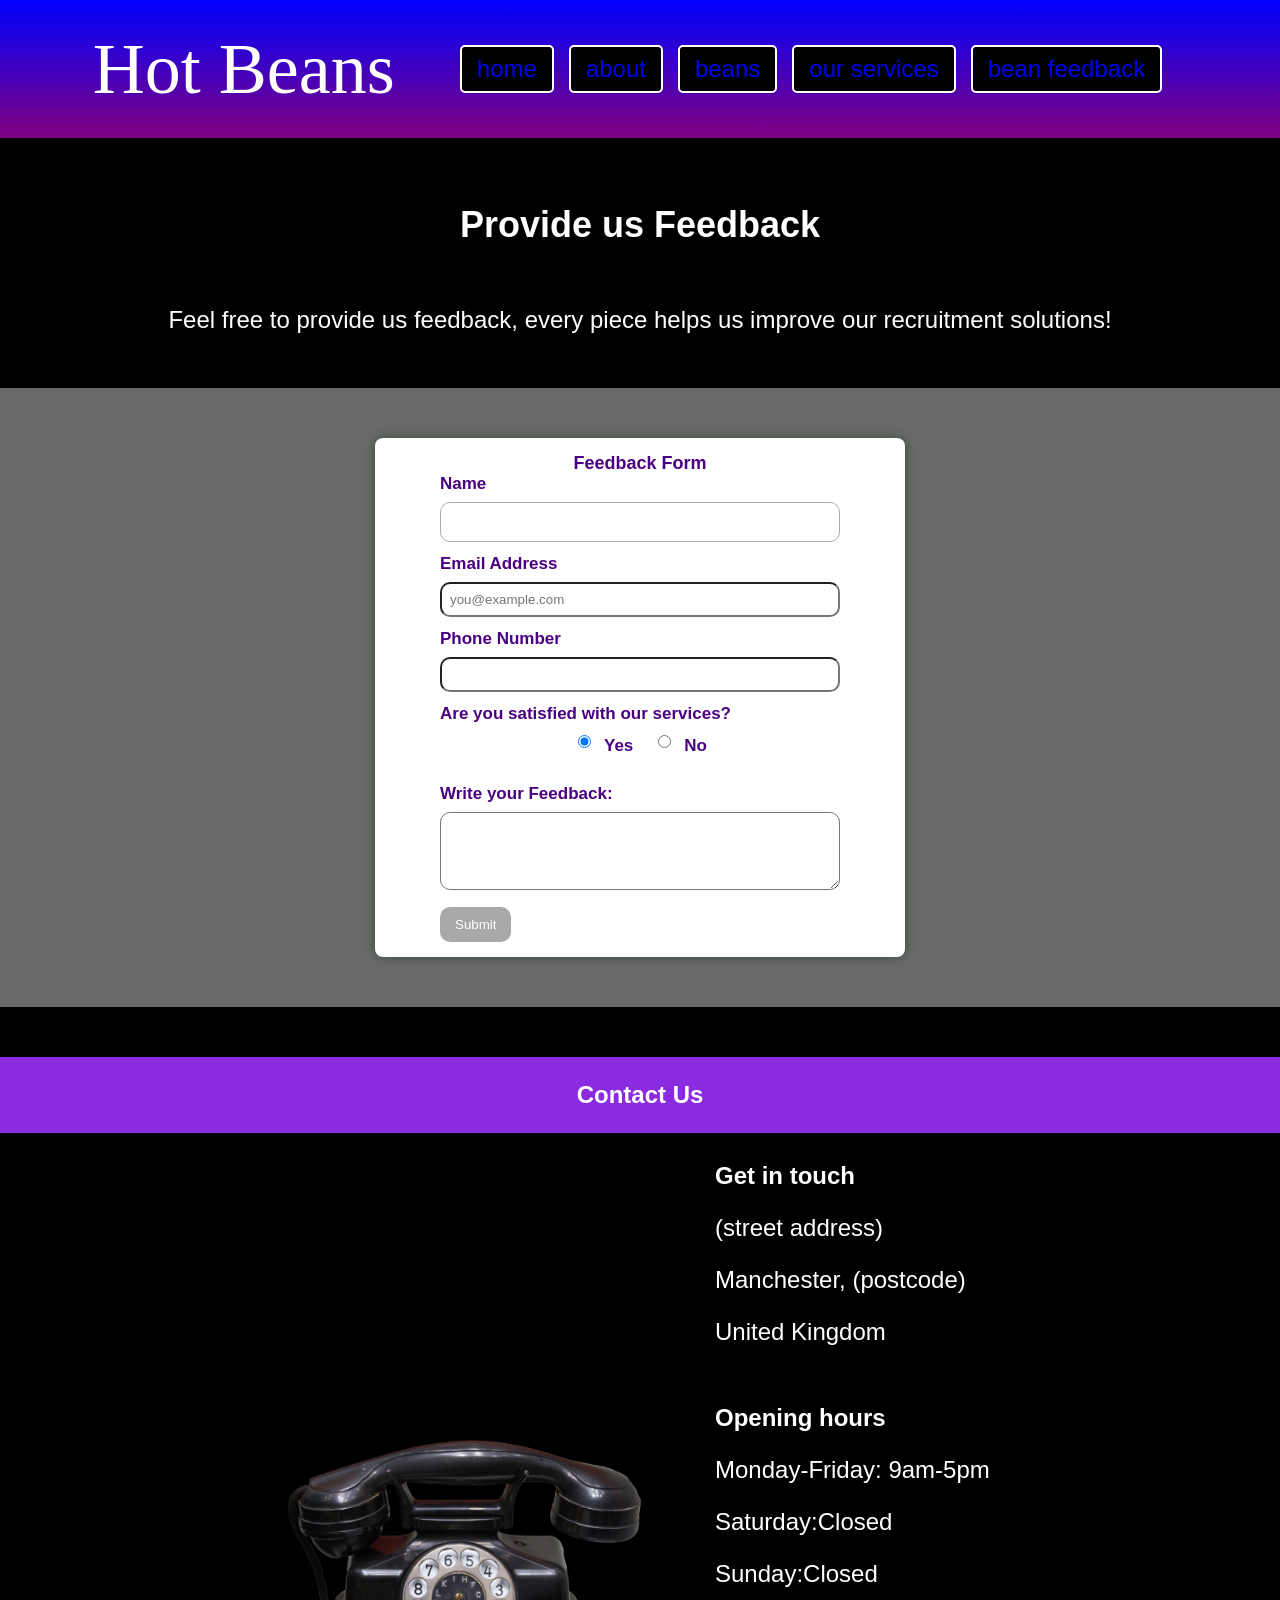
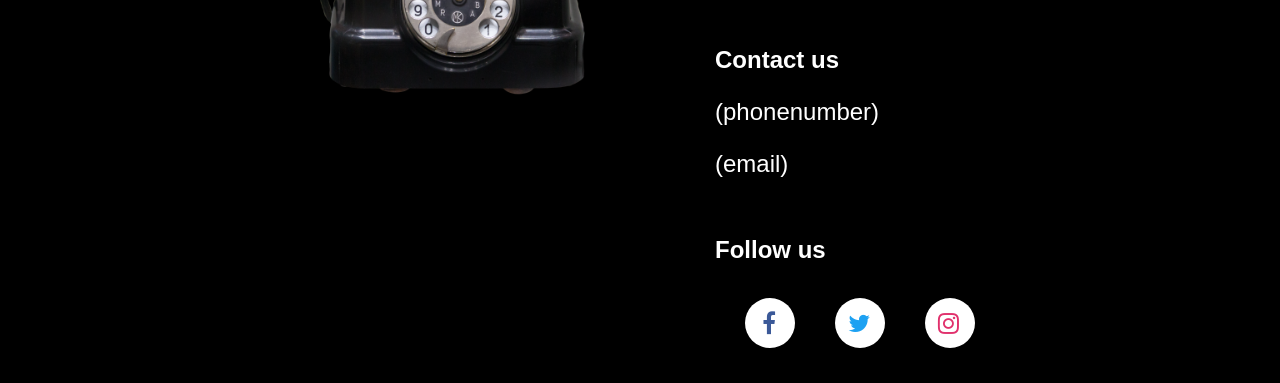
<file: HTMLPage5.html>
﻿<!DOCTYPE html>

<html lang="en" xmlns="http://www.w3.org/1999/xhtml">
<head>
    <meta charset="utf-8" />
    <title>Hot Beans Feedback</title>
    <link rel="stylesheet" href="StyleSheet1.css" />
    <meta name="viewport" content="width=device-width, initial-scale=1.0" />
    <script src="Script5.js"></script>
    <link rel="stylesheet" href="https://cdnjs.cloudflare.com/ajax/libs/font-awesome/4.7.0/css/font-awesome.min.css" />
</head>
<body>
    <div class="logo-box">
        <div class="top-section">
            <div class="logo"><a>Hot Beans</a></div>

            <div class="navigation-bar">
                <div class="navigation">
                    <ul class="navtext"><li><a href="index.html">home</a></li></ul>
                    <ul class="navtext"><li><a href="HTMLPage2.html">about</a></li></ul>
                    <ul class="navtext"><li><a href="HTMLPage3.html">beans</a></li></ul>
                    <ul class="navtext"><li><a href="HTMLPage4.html">our services</a></li></ul>
                    <ul class="navtext"><li><a href="HTMLPage5.html">bean feedback</a></li></ul>
                </div>
            </div>
        </div>


    </div>

    <div class="about-section">
        <div class="about-intro"><p><b>Provide us Feedback</b></p></div>
        <div><p>Feel free to provide us feedback, every piece helps us improve our recruitment solutions!</p></div>
    </div>

    <div class="form-section">
        <div class="form-box">
            <div class="textup">
                Feedback Form
            </div>
            <form id="FeedbackForm" onsubmit="return submitApplication()" action="/action_page.php">
                <label for="uname">
                    Name
                </label>
                <input type="text" id="uname"
                       name="uname" required minlength="2"
                       oninvalid="this.setCustomValidity('Please enter your name (2 characters long).'"
                       oninput="this.setCustomValidity('')">
                <label for="email">
                    Email Address
                </label>
                <input type="email" id="email"
                       name="email" placeholder="you@example.com" required>
                <label for="phone">
                    Phone Number
                </label>
                <input type="tel" id="phone"
                       name="phone" required>
                <label>
                    Are you satisfied with our services?
                </label>

                <div class="radio-group">
                    <label><input type="radio" name="satisfy" value="yes" checked> Yes</label>
                    <label><input type="radio" name="satisfy" value="no"> No</label>
                </div>


                <label for="msg">
                    Write your Feedback:
                </label>
                <textarea id="msg" name="msg"
                          rows="4" cols="10" required minlength="10"
                          oninvalid="this.setCustomValidity('Please write more than 10 words.'"
                          oninput="this.setCustomValidity('')">
            </textarea>
                <button type="submit">
                    Submit
                </button>
            </form>
        </div>
    </div>

    <div class="contact-intro"><p><b>Contact Us</b></p></div>

    <div class="contact-content">
        <div class="contact-box">
            <div class="contact-image"><img src="vintage-phone.png" alt="phone" width="400" height="300" /></div>
            <div class="contact-text-box">
                <div class="contact-text">
                    <p><b>Get in touch</b></p>
                    <p>(street address)</p>
                    <p>Manchester, (postcode)</p>
                    <p>United Kingdom</p>
                </div>
                <div class="contact-text">
                    <p><b>Opening hours</b></p>
                    <p>Monday-Friday: 9am-5pm</p>
                    <p>Saturday:Closed</p>
                    <p>Sunday:Closed</p>
                </div>
                <div class="contact-text">
                    <p><b>Contact us</b></p>
                    <p>(phonenumber)</p>
                    <p>(email)</p>
                </div>
                <div class="contact-text">
                    <p><b>Follow us</b></p>
                    <div class="social-media-icons">
                        <a href="#" class="icon facebook"><i class="fa fa-facebook"></i></a>
                        <a href="#" class="icon twitter"><i class="fa fa-twitter"></i></a>
                        <a href="#" class="icon instagram"><i class="fa fa-instagram"></i></a>
                    </div>
                </div>
            </div>
        </div>
    </div>
</body>
</html>
</file>
<file: StyleSheet1.css>
﻿body{
    background-color:black;
    color:white;
    margin:0;
    padding:0;
    font-size:clamp(14px, 1.5vw, 18px);
    font-family:'Segoe UI', Tahoma, Geneva, Verdana, sans-serif;
}

a{
text-decoration:none;
}

a:visited{
    color:white;
}

ul{
    list-style-type:none;
    margin:0;
    padding:0;
}

.intro{
    display:flex;
    justify-content:center;
    align-items: center;
    max-width:1000px;
    padding: 25px;
    margin: 20px;
    font-size:24px;
    flex-direction:column;
}

.intro-box{
    display:flex;
    justify-content:center;
    align-items:center;
    flex-wrap:wrap;
    background-image: url('coffee.jpg');
    background-size:cover;
    background-position:center;
    color:white;
}

.navigation{
    display:flex;
    font-size:24px;
    gap:15px;
    flex-wrap:wrap;
    justify-content:center;

}

.navigation-bar{
    display:flex;
    justify-content:space-around;
    align-items:center;
    flex-direction:row;
    margin-top:40px;
    padding:25px;
    margin:20px;
}

.navtext{
    border:2px solid white;
    padding:8px 15px;

    border-radius:5px;
    background-color:black;
    justify-content:center;
    gap:15px;
}
.logo{
    display:flex;
    justify-content:center;
    font-family: 'Comic Sans MS';
    font-size: clamp(32px, 6vw, 72px);
    padding:20px;
    text-align:center;
}

.logo-box{
 display:flex;
 flex-direction:column;
 align-items:center;
 background-image:linear-gradient(to bottom, blue, purple);
 justify-content:center;
 flex-wrap:wrap;

}

.top-section{
    display:flex;
    flex-direction:row;
    align-items:center;
}
.search-container{
    display:flex;
    align-items:center;
    max-width:300px;
    margin:20px;
}

input[type="text"]{
    width:100%;
    padding:10px;
    border: 1px solid #aaa;
    border-radius:10px;
    outline:none;
    font-size: 16px;
}

button {
    padding:10px 15px;
    background-color:darkgray;
    border:none;
    color:white;
    border-radius:10px;
    cursor:pointer;
}

button:hover{
    transform: scale(1.1)
}
.page-content{
    display:flex;
    justify-content:center;
    gap:20px;
    flex-wrap:wrap;
    background-color:dimgray;
    padding-bottom:10px;
}

.responsive-img{
    width:100%;
    height:250px;
    max-width:400px;
    object-fit:cover;
    border: 1px solid white;
}

.page-content-intro{
    display:flex;
    justify-content:center;
    font-size:24px;
    align-items:center;
    flex-direction:column;
    flex-wrap:wrap;
    background-color:dimgrey;
    color:navajowhite;
}

.content-box{
    display:flex;
    flex-direction:column;
    align-items: center; 
    width:300px;
    flex-grow:1;
}

.contact-intro{
    display:flex;
    justify-content:center;
    font-size:24px;
    margin-top:50px;
    flex-wrap:wrap;
    background-color:blueviolet;
}
.contact-content{
    display:flex;
    justify-content:center;
    flex-wrap:wrap;
}

.contact-box{
    display:flex;
    gap:40px;
    align-items:center;
    flex-wrap:wrap;
}

.contact-text {
    align-self:flex-end;
    font-size:24px;
    padding:5px;
}

.contact-text-box{
}

.social-media-icons{
    display:flex;
    margin:20px;
    gap:20px;
}

.icon{
    background-color:#ffffff;
    border-radius:50%;
    margin:10px;
    width:50px;
    height:50px;
    display:flex;
    align-items:center;
    justify-content:center;
    box-shadow: 0 10px 10px rgba(0,0,0,0,1);
    transition: all 0.2s;
}

.icon:hover{
    transform: scale(1.1);
}

.facebook{ color:#3b5998;}
.twitter{color:#1da1f2;}
.instagram{color:#e1306c;}

@media (max-width:768px) {
    .navigation {
        flex-direction: column;
        align-items: center;
        gap:15px;
    }

    .contact-box{
        gap:20px;
    }

    .page-content{
        flex-direction:column;
        align-items:center;
    }

    .about-content{
        flex-direction:column;
        align-items:center;
    }

    .contact-content{
        flex-direction:column;
    }

    .logo{
        text-align:center;
        padding:10px;
    }

    .content-box{
        width:100%;
    }

    .intro{
        font-size:18px;
        margin:10px;
    }

    .services-box{
        width:90%;
    }

    .services-section{
        grid-template-columns:1fr;
        gap:20px;
    }
}

.top-section,
.contact-content,
.logo-box{
    display:flex;
    flex-wrap:wrap;
}

.about-section {
    display: flex;
    justify-content: center;
    padding: 30px;
    flex-direction: column;
    align-items: center;
    font-size: 24px;
}

.about-intro{
    font-size: clamp(24px, 4vw, 36px);
}

.about-content{
    display:flex;
    justify-content:center;
    align-items:center;
    gap:40px;
    flex-wrap:wrap;
    background-color:dimgray;
    padding:10px;
}

.about-text{
   margin:100px;
   margin-top:100px;
   flex:1;
   min-width:300px;
   max-width:600px;
}

.about-image {
    border: 1px solid white;
    max-width:100%;
    height:auto;
}

img {
    max-width:100%;
    height:auto;
    display:block;
}

.beans-section {
    display: flex;
    justify-content: center;
    align-items: center;
    gap: 80px;
    flex-wrap: wrap;
    background-color: dimgray;
    padding:100px;
}

.bean-image {
    border: 1px solid white;
    max-width: 100%;
    height: auto;
}

.bean-text {
    margin: 100px;
    flex: 1;
    min-width: 300px;
    max-width: 600px;
}

.services-section {
    display: grid;
    grid-template-columns: repeat(auto-fit, minmax(250px, 1fr));
    gap: 15px;
    max-width: 1000px;
    margin: 0 auto;
    padding: 20px;
}

.services-box {
    text-align:center;
    width: 100%;
}

.services-wrapper{
    background-color:dimgray;
    width:100%;
}

.form-section{
    display:flex;
    align-items:center;
    justify-content:space-around;
    background-color:dimgray;
    padding:50px;
}

.textup {
    text-align: center;
    color: indigo;
    font-weight: 700;
}

i {
    margin-right: 3px;
}

.form-box {
    background-color: #fff;
    box-shadow: 0 0 10px rgba(36, 67, 40, 0.8);
    padding: 15px;
    border-radius: 8px;
    width: 500px; 
}

form {
    max-width: 400px;
    margin: 0 auto;
}

.radio-group {
    display: flex;
    margin-bottom: 16px;   
    justify-content:center;
    align-items:center;
    gap:20px;
}

.radio-group label{
    display:flex;
    align-items:center;
    gap:5px;
}

input[type="radio"] {
    margin-right: 8px;
}

label {
    display: block;
    margin-bottom: 8px;
    font-size: 17px;
    color: indigo;
    font-weight: 600;
}

input,
textarea {
    width: 100%;
    padding: 8px;
    margin-bottom: 12px;
    box-sizing: border-box;
    border-radius: 10px;
}

.job-search{
    background-color:dimgray;
    padding:10px;
}

.job-results{
    background-color:rebeccapurple;
    padding:10px;
}

.job-listings h2{
    font-size:24px;
    margin-bottom:1rem;
    text-align:center;
}

.job-listings ul{
    list-style:none;
}

.job-listings li{
    
    border: 1px solid #ccc;
    padding:20px;
    margin-bottom:20px;
    box-shadow: 0 2px 4px rgba(0, 0, 0, 0.1);
}

.job-listings h3{
    font-size: 24px;
    margin-bottom:10px;
}

.job-listings p{
    font-size:16px;
    margin-bottom:10px;
}

.job-listings a{
    background-color:darkgray;
    color:#fff;
    text-decoration:none;
    padding:10px 20px;
    border-radius:4px;
    display:inline-block;
}

.job-listings a:hover{
    transform: scale(1.1);
}

h2{
    text-align:center;
}

.form-popup{
    display:none;
    position:fixed;
    top: 0; 
    left:0;
    width:100%;
    height:100%;
    background:rgba(0,0,0,0,5);
    z-index:1000;
    justify-content:center;
    align-items:center;
    border:3px solid #f1f1f1;
}

.form-container{
    max-width:300px;
    padding:10px;
    background-color:white;
    color:black;
}

.form-container input[type=text]:focus, .form-container input[type=email]:focus, .form-container input[type=tel]:focus, .form-container input[type=file]:focus, .form-container input[type=date], form-container input[type=time], form-container input[type=datetime-local]{
    background-color:#ddd;
    outline:none;
}

.form-buttons{
    display:flex;
    justify-content:center;
    align-items:center;
    gap:5px;
}

.services-popup {
    display: none;
    position: fixed;
    top: 0;
    left: 0;
    width: 100%;
    height: 100%;
    background: rgba(0,0,0,0,5);
    z-index: 1000;
    justify-content: center;
    align-items: center;
    border: 3px solid #f1f1f1;
}

.services-container {
    display:flex;
    justify-content:center;
    flex-direction:column;
    max-width: 500px;
    padding: 10px;
    background-color: white;
    color: black;
    border:5px solid black;
}
</file>
